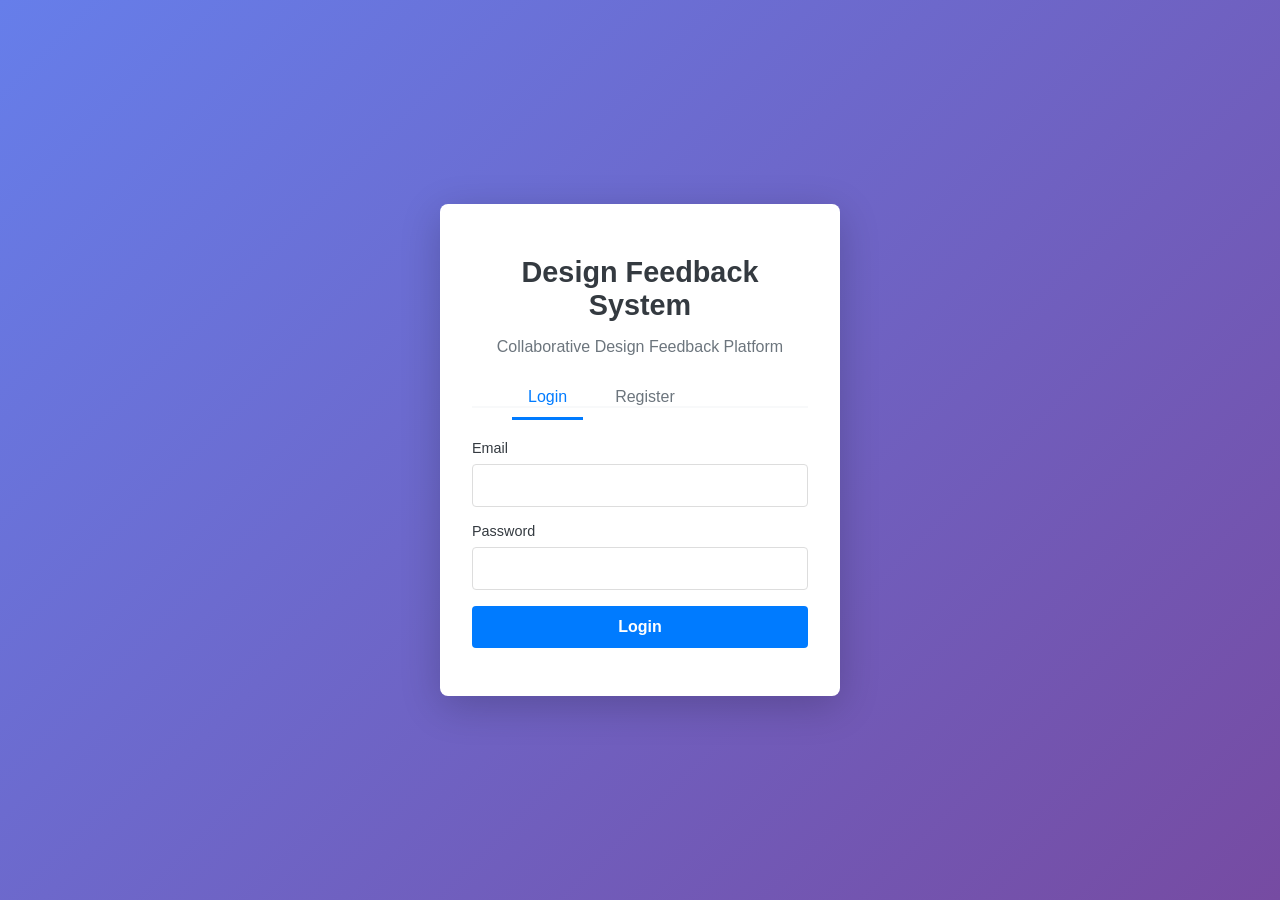
<file: public/pages/login.html>
<!DOCTYPE html>
<html lang="en">
<head>
    <meta charset="UTF-8">
    <meta name="viewport" content="width=device-width, initial-scale=1.0">
    <title>Login - Design Feedback System</title>
    <link rel="stylesheet" href="../styles/auth.css">
</head>
<body>
    <div class="auth-container">
        <div class="auth-card">
            <h1>Design Feedback System</h1>
            <p class="subtitle">Collaborative Design Feedback Platform</p>

            <ul class="auth-tabs">
                <li><a href="#login" class="tab-link active" data-tab="login">Login</a></li>
                <li><a href="#register" class="tab-link" data-tab="register">Register</a></li>
            </ul>

            <!-- Login Form -->
            <div id="login" class="tab-content active">
                <form id="login-form" class="auth-form">
                    <div class="form-group">
                        <label for="login-email">Email</label>
                        <input type="email" id="login-email" name="email" required>
                    </div>
                    <div class="form-group">
                        <label for="login-password">Password</label>
                        <input type="password" id="login-password" name="password" required>
                    </div>
                    <button type="submit" class="btn btn-primary">Login</button>
                    <div id="login-error" class="error-message"></div>
                </form>
            </div>

            <!-- Register Form -->
            <div id="register" class="tab-content">
                <form id="register-form" class="auth-form">
                    <div class="form-group">
                        <label for="register-username">Username</label>
                        <input type="text" id="register-username" name="username" required>
                    </div>
                    <div class="form-group">
                        <label for="register-full-name">Full Name</label>
                        <input type="text" id="register-full-name" name="full_name">
                    </div>
                    <div class="form-group">
                        <label for="register-email">Email</label>
                        <input type="email" id="register-email" name="email" required>
                    </div>
                    <div class="form-group">
                        <label for="register-password">Password</label>
                        <input type="password" id="register-password" name="password" required>
                    </div>
                    <div class="form-group">
                        <label for="register-confirm">Confirm Password</label>
                        <input type="password" id="register-confirm" name="confirm_password" required>
                    </div>
                    <button type="submit" class="btn btn-primary">Register</button>
                    <div id="register-error" class="error-message"></div>
                </form>
            </div>
        </div>
    </div>

    <script src="../js/auth.js"></script>
</body>
</html>
</file>
<file: public/styles/auth.css>
:root {
    --primary-color: #007bff;
    --secondary-color: #6c757d;
    --success-color: #28a745;
    --danger-color: #dc3545;
    --light: #f8f9fa;
    --dark: #343a40;
    --border-radius: 4px;
}

body {
    margin: 0;
    padding: 0;
    font-family: -apple-system, BlinkMacSystemFont, 'Segoe UI', Roboto, 'Helvetica Neue', Arial, sans-serif;
    background: linear-gradient(135deg, #667eea 0%, #764ba2 100%);
    min-height: 100vh;
    display: flex;
    align-items: center;
    justify-content: center;
}

.auth-container {
    width: 100%;
    max-width: 400px;
    padding: 1rem;
}

.auth-card {
    background: white;
    border-radius: 8px;
    box-shadow: 0 10px 40px rgba(0, 0, 0, 0.2);
    padding: 2rem;
}

.auth-card h1 {
    font-size: 1.8rem;
    color: var(--dark);
    margin-bottom: 0.5rem;
    text-align: center;
}

.subtitle {
    text-align: center;
    color: var(--secondary-color);
    margin-bottom: 2rem;
}

.auth-tabs {
    display: flex;
    list-style: none;
    gap: 1rem;
    margin-bottom: 2rem;
    border-bottom: 2px solid var(--light);
}

.tab-link {
    padding: 0.75rem 1rem;
    text-decoration: none;
    color: var(--secondary-color);
    border-bottom: 3px solid transparent;
    cursor: pointer;
    transition: all 0.3s;
    font-weight: 500;
}

.tab-link.active {
    color: var(--primary-color);
    border-bottom-color: var(--primary-color);
}

.tab-link:hover {
    color: var(--primary-color);
}

.tab-content {
    display: none;
}

.tab-content.active {
    display: block;
}

.auth-form {
    display: flex;
    flex-direction: column;
    gap: 1rem;
}

.form-group {
    display: flex;
    flex-direction: column;
}

.form-group label {
    margin-bottom: 0.5rem;
    font-weight: 500;
    color: var(--dark);
    font-size: 0.9rem;
}

.form-group input {
    padding: 0.75rem;
    border: 1px solid #ddd;
    border-radius: var(--border-radius);
    font-size: 0.95rem;
    transition: border-color 0.3s;
}

.form-group input:focus {
    outline: none;
    border-color: var(--primary-color);
    box-shadow: 0 0 0 3px rgba(0, 123, 255, 0.25);
}

.btn {
    padding: 0.75rem 1.5rem;
    border: none;
    border-radius: var(--border-radius);
    font-size: 1rem;
    font-weight: 600;
    cursor: pointer;
    transition: all 0.3s;
}

.btn-primary {
    background-color: var(--primary-color);
    color: white;
}

.btn-primary:hover {
    background-color: #0056b3;
    box-shadow: 0 4px 12px rgba(0, 123, 255, 0.4);
}

.error-message {
    color: var(--danger-color);
    font-size: 0.85rem;
    text-align: center;
}

.success-message {
    color: var(--success-color);
    font-size: 0.85rem;
    text-align: center;
}

@media (max-width: 480px) {
    .auth-card {
        padding: 1.5rem;
    }

    .auth-card h1 {
        font-size: 1.5rem;
    }
}
</file>
